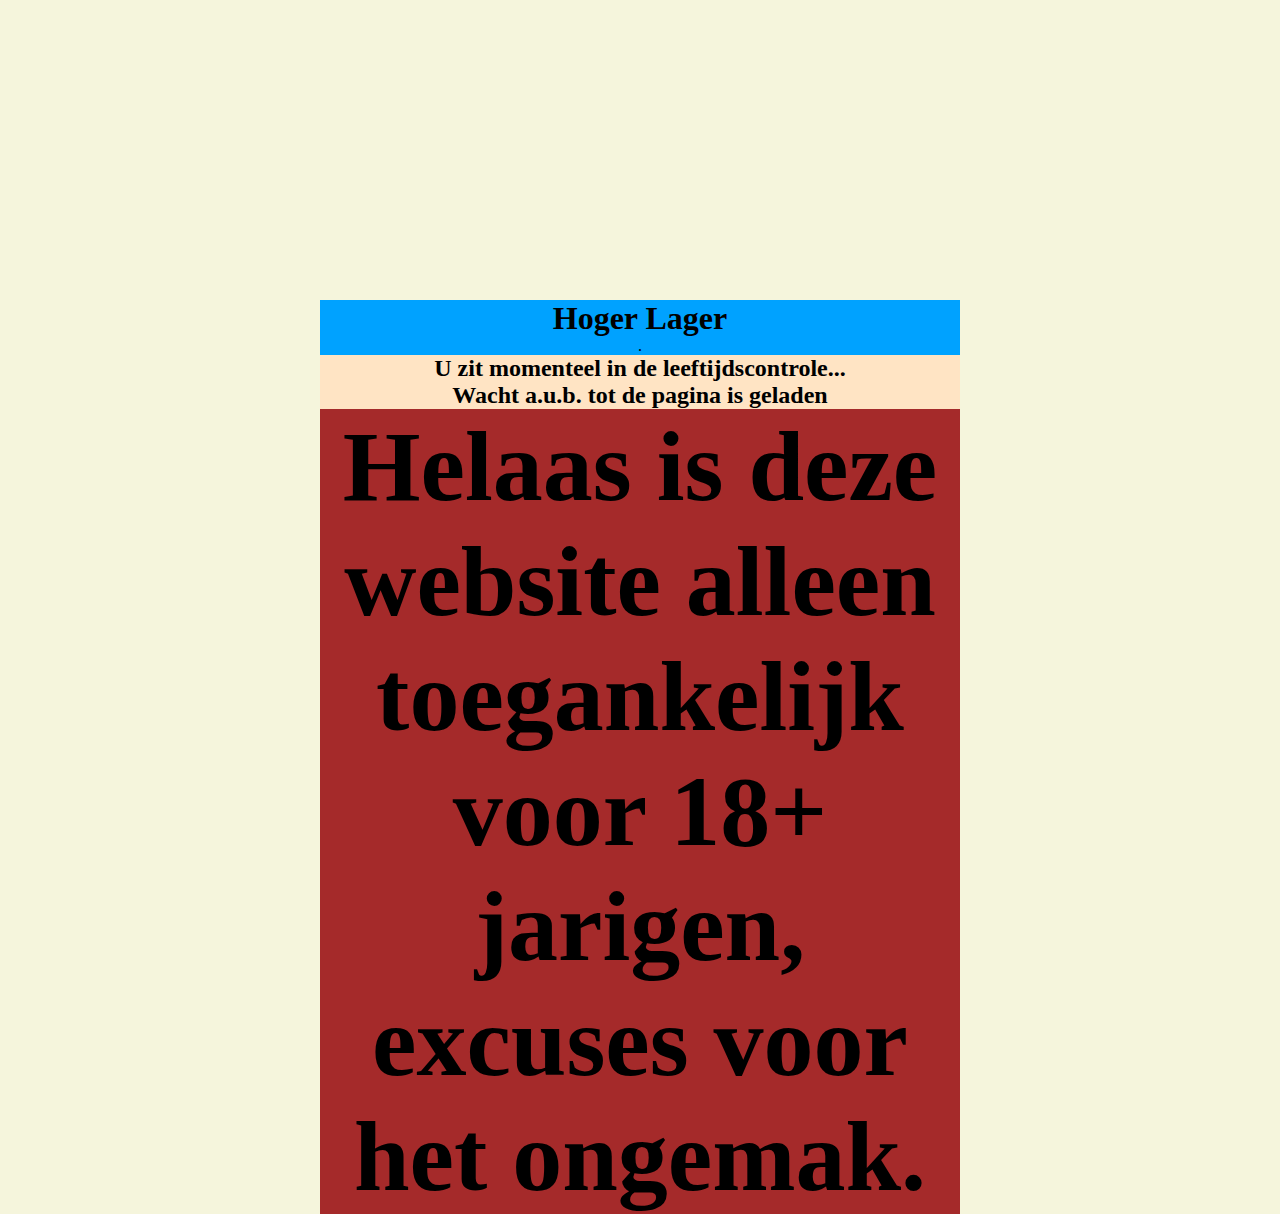
<file: index.html>
<!DOCTYPE html>
<html lang="nl">
<head>
    <meta charset="UTF-8">
    <meta http-equiv="X-UA-Compatible" content="IE=edge">
    <meta name="viewport" content="width=device-width, initial-scale=1.0">
    <title>Tim Vos | Hoger Lager</title>
    <link rel="stylesheet" href="css/ageid.css">
</head>
<body>
    <div id="wrapper">
        <header>
            <p id="ageVerify"><h1>Hoger Lager</h1>.
        </header>

        <article>
            <h2>
                U zit momenteel in de leeftijdscontrole... <br>
                Wacht a.u.b. tot de pagina is geladen
            </h2>
            <div class="age-not-verified">

            </div>
        </article>
    </div>
    <script src="js/start.js"></script>
</body>
</html>
</file>
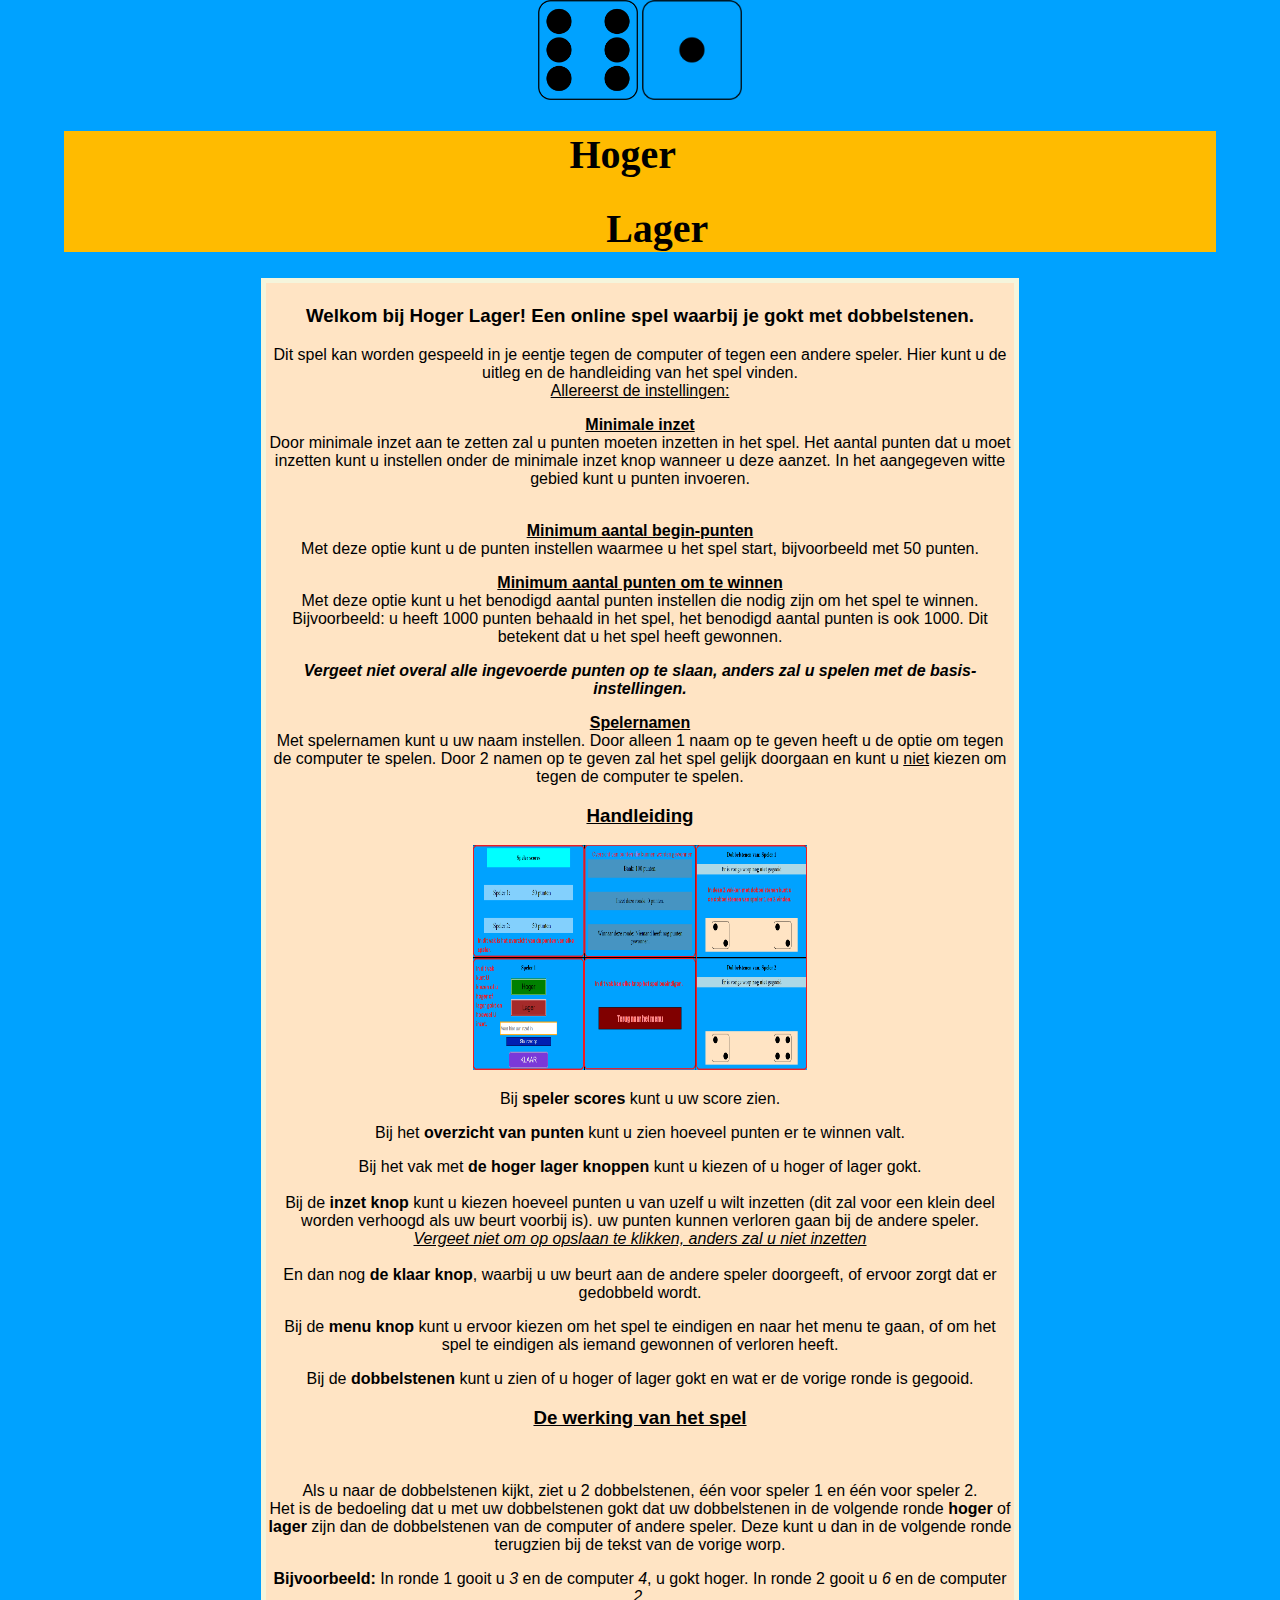
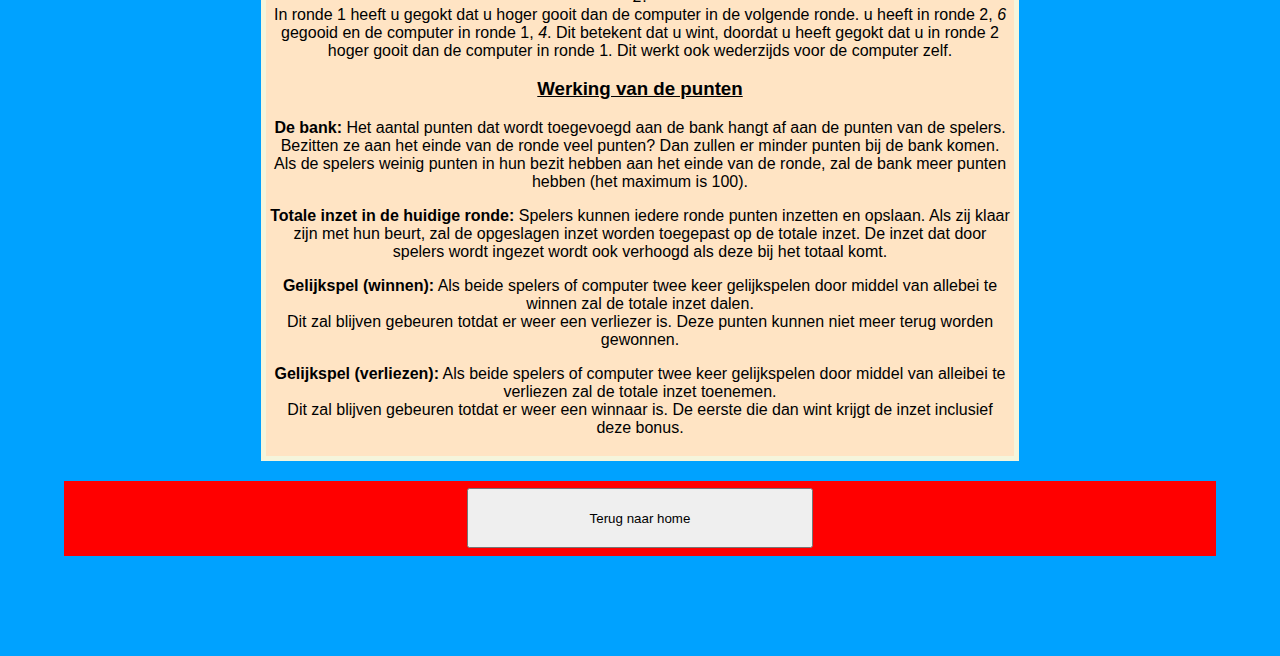
<file: explanation.html>
<!DOCTYPE html>
<html lang="nl">

<head>
    <meta charset="uTF-8">
    <meta http-equiv="X-uA-Compatible" content="IE=edge">
    <meta name="viewport" content="width=device-width, initial-scale=1.0">
    <title>Tim Vos | Hoger Lager</title>
    <link rel="stylesheet" href="css/style.css">
</head>

<body>
    <div id="explanation-page-wrapper">
        <header>
            <p class="home-image">
                <img src="img/Dice6.jpg" alt="Image" width="100" height="100">
                <img src="img/Dice1.jpg" alt="Image" width="100" height="100">
            </p>
            <div class="title">
                <h1 class="title-higher">Hoger</h1>
                <h1 class="title-lower">Lager</h1>
            </div>
        </header>
        <!-- Website content -->
        <div id="welcome-panel">
            <div class="welcome-text">
                <h3>
                    Welkom bij Hoger Lager! Een online spel waarbij je gokt met dobbelstenen.
                </h3>
                <p>
                    Dit spel kan worden gespeeld in je eentje tegen de computer of tegen een andere speler. Hier kunt u
                    de uitleg en de handleiding van het spel vinden. <br>
                    <u>Allereerst de instellingen:</u>
                </p>
                <p>
                    <b><u>Minimale inzet</u></b><br>
                    Door minimale inzet aan te zetten zal u punten moeten inzetten in het spel. Het aantal punten dat u
                    moet inzetten kunt u instellen onder de minimale inzet
                    knop wanneer u deze aanzet. In het aangegeven witte gebied kunt u punten invoeren. <br><br>
                </p>
                <p>
                    <b><u>Minimum aantal begin-punten</u></b><br>
                    Met deze optie kunt u de punten instellen waarmee u het spel start, bijvoorbeeld met 50 punten.
                </p>
                <p>
                    <b><u>Minimum aantal punten om te winnen</u></b><br>
                    Met deze optie kunt u het benodigd aantal punten instellen die nodig zijn om het spel te winnen.
                    Bijvoorbeeld: u heeft 1000 punten behaald in het spel,
                    het benodigd aantal punten is ook 1000. Dit betekent dat u het spel heeft gewonnen.
                </p>
                <p>
                    <b><i>Vergeet niet overal alle ingevoerde punten op te slaan, anders zal u spelen met de
                            basis-instellingen.</i></b>
                </p>
                <p>
                    <b><u>Spelernamen</u></b><br>
                    Met spelernamen kunt u uw naam instellen. Door alleen 1 naam op te geven heeft u de optie om tegen
                    de computer te spelen. Door 2 namen op te geven zal het spel
                    gelijk doorgaan en kunt u <u>niet</u> kiezen om tegen de computer te spelen.
                </p>
                <h3><u>Handleiding</u></h3>
                <div class="welcome-page-image">
                    <img src="img/instructions-1.jpg" alt="Spel afbeelding">
                </div>
                <p>
                    Bij <b>speler scores</b> kunt u uw score zien. <br>
                </p>
                <p>
                    Bij het <b>overzicht van punten</b> kunt u zien hoeveel punten er te winnen valt. <br>
                </p>
                <p>
                    Bij het vak met <b>de hoger lager knoppen</b> kunt u kiezen of u hoger of lager gokt. <br><br>
                    Bij de <b>inzet knop</b> kunt u kiezen hoeveel punten u van uzelf u wilt inzetten
                    (dit zal voor een klein deel worden verhoogd als uw beurt voorbij is). uw punten kunnen verloren
                    gaan bij de andere speler. <br>
                    <u><i>Vergeet niet om op opslaan te klikken, anders zal u niet inzetten</i></u><br><br>
                    En dan nog <b>de klaar knop</b>, waarbij u uw beurt aan de andere speler doorgeeft, of ervoor zorgt
                    dat er gedobbeld wordt.
                </p>
                <p>
                    Bij de <b>menu knop</b> kunt u ervoor kiezen om het spel te eindigen en naar het menu te gaan, of om
                    het spel te eindigen als iemand gewonnen
                    of verloren heeft. <br>
                </p>
                <p>
                    Bij de <b>dobbelstenen</b> kunt u zien of u hoger of lager gokt en wat er de vorige ronde is
                    gegooid.
                </p>
                <h3><u>De werking van het spel</u></h3><br>
                <p>
                    Als u naar de dobbelstenen kijkt, ziet u 2 dobbelstenen, één voor speler 1 en één voor speler 2.
                    <br>
                    Het is de bedoeling dat u met uw dobbelstenen gokt dat uw dobbelstenen in de volgende ronde
                    <b>hoger</b> of <b>lager</b> zijn dan de
                    dobbelstenen van de computer of andere speler. Deze kunt u dan in de volgende ronde terugzien bij de
                    tekst van de vorige worp.
                </p>
                <p>
                    <b>Bijvoorbeeld:</b> In ronde 1 gooit u <i>3</i> en de computer <i>4</i>, u gokt hoger. In ronde 2
                    gooit u <i>6</i> en de computer <i>2</i>. <br>
                    In ronde 1 heeft u gegokt dat u hoger gooit dan de computer in de volgende ronde. u heeft in ronde
                    2, <i>6</i> gegooid en de computer
                    in ronde 1, <i>4</i>. Dit betekent dat u wint, doordat u heeft gegokt dat u in ronde 2 hoger gooit
                    dan de computer in ronde 1. Dit werkt
                    ook wederzijds voor de computer zelf.
                </p>
                <h3><u>Werking van de punten</u></h3>
                <p>
                    <b>De bank:</b> Het aantal punten dat wordt toegevoegd aan de bank hangt af aan de punten van de
                    spelers. Bezitten ze aan het einde van de ronde veel punten?
                    Dan zullen er minder punten bij de bank komen. Als de spelers weinig punten in hun bezit hebben aan
                    het einde van de ronde, zal de bank meer punten hebben (het maximum is 100).
                </p>
                <p>
                    <b>Totale inzet in de huidige ronde:</b> Spelers kunnen iedere ronde punten inzetten en opslaan. Als
                    zij klaar zijn met hun beurt, zal de opgeslagen inzet worden toegepast op de
                    totale inzet. De inzet dat door spelers wordt ingezet wordt ook verhoogd als deze bij het totaal
                    komt.
                </p>
                <p>
                    <b>Gelijkspel (winnen):</b> Als beide spelers of computer twee keer gelijkspelen door middel van
                    allebei te winnen zal de totale inzet dalen. <br>
                    Dit zal blijven gebeuren totdat er weer een verliezer is. Deze punten kunnen niet meer terug worden
                    gewonnen.
                </p>
                <p>
                    <b>Gelijkspel (verliezen):</b> Als beide spelers of computer twee keer gelijkspelen door middel van
                    alleibei te verliezen zal de totale inzet toenemen. <br>
                    Dit zal blijven gebeuren totdat er weer een winnaar is. De eerste die dan wint krijgt de inzet
                    inclusief deze bonus.
                </p>
            </div>
        </div>
        <footer id="return-panel">
            <button class="explanation-return-home">Terug naar home</button>
        </footer>
    </div>
    <script src="js/explanation.js"></script>
</body>

</html>
</file>
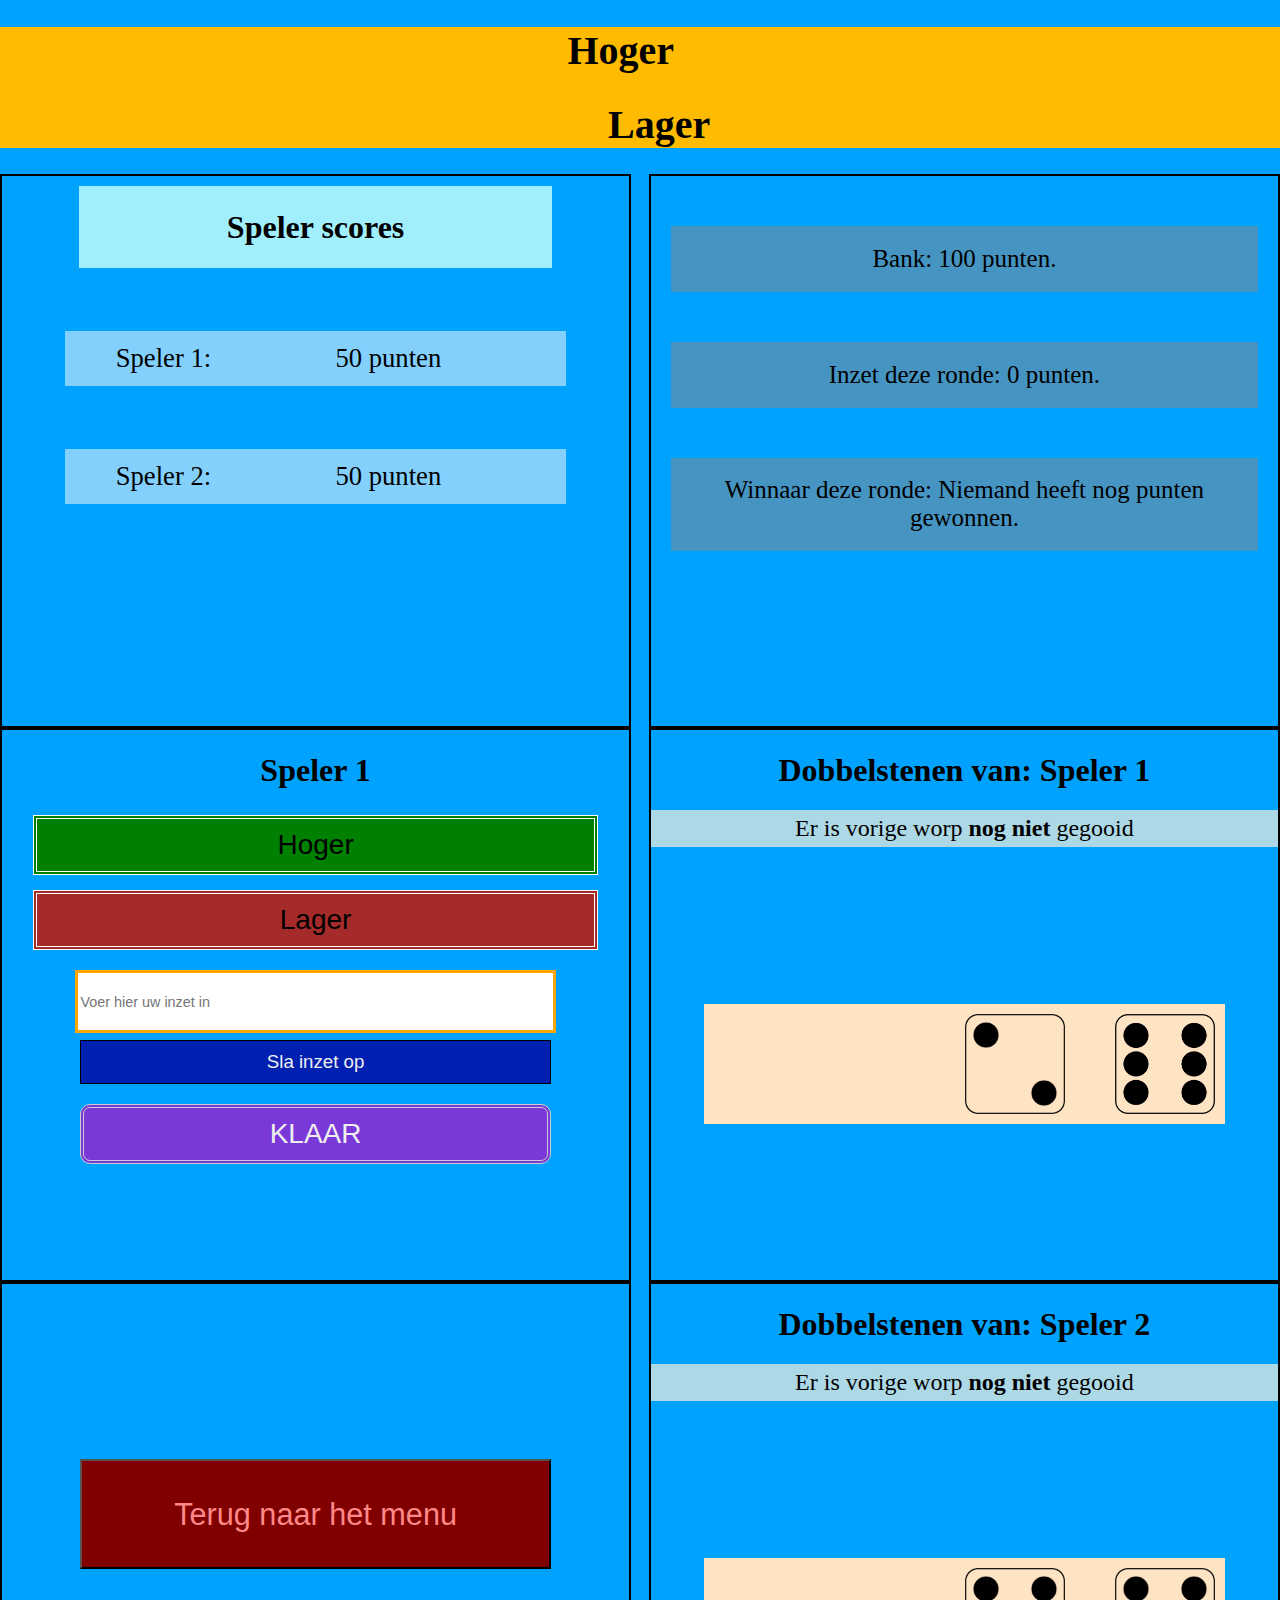
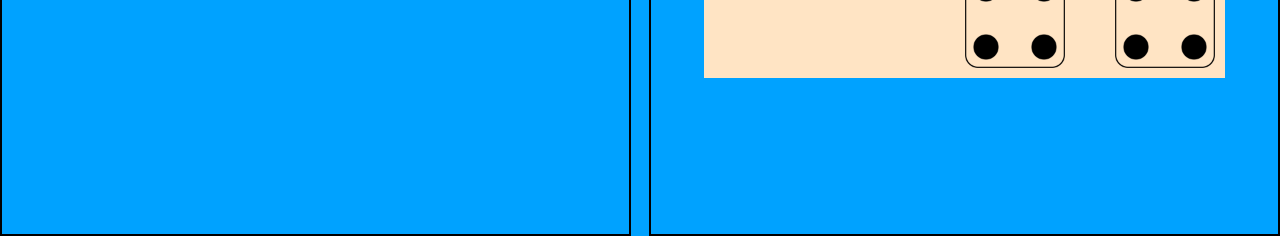
<file: game.html>
<!DOCTYPE html>
<html lang="nl">
<head>
    <meta charset="UTF-8">
    <meta http-equiv="X-UA-Compatible" content="IE=edge">
    <meta name="viewport" content="width=device-width, initial-scale=1.0">
    <title>Tim Vos | HL In-Game</title>
    <link rel="stylesheet" href="css/style.css">
</head>
<body>
    <div id="game-page-wrapper">
        <header>
            <div class="title">
                <h1 class="title-higher">Hoger</h1>
                <h1 class="title-lower">Lager</h1>
            </div>
        </header> 
        <main>
            <!-- Scores of all players/computer -->
            <div class="scoreboard-panel game-page">
                <div id="score-title">
                    <h1>Speler scores</h1>
                </div>
                <p> 
                    <span class="scoreboard-player1-name">Speler 1 </span><span class="player1-score">[Score]</span> punten
                </p>
                <p>
                    <span class="scoreboard-player2-name">Speler 2 </span><span class="player2-score">[Score]</span> punten
                </p>
            </div>
            <!-- Results of the round & everything in the bank -->
            <div class="points-panel game-page">   
                <p>
                    Bank: <span class="bank-points">[Punten]</span> punten.
                </p>
                <p>
                    Inzet deze ronde: <span class="bet-points">[Punten]</span> punten.
                </p>
                <div class="round-winner-text">
                    Winnaar deze ronde: <span class="winner-name">[Speler]</span> heeft <span class="winner-points">[Punten]</span> punten gewonnen.
                </div>
            </div>
            <!-- The panel for the first dice -->
            <div class="dice1-panel game-page">
                <h1>Dobbelstenen van: <span class="dicepanel-p1-name">Speler 1</span></h1>
                <h2>
                    Er is vorige worp <b><span class="p1-last-throw">nog niet</span></b> gegooid
                </h2>
                <div class="dice-wrapper">
                    <span class="dice1-css player1-dice1">
                        <img src="img/Dice1.jpg" alt="Dice2">
                    </span>
                    <span class="dice2-css player1-dice2">
                        <img src="img/Dice2.jpg" alt="Dice2">
                    </span>
                </div>
            </div>
            <!-- The buttons for the player(s) to choose -->
            <div class="playerchoice-panel game-page">
                <h1 class="game-player-change">
                    Speler 1
                </h1>
                <button class="higher-button decoration1-button">Hoger</button><br>
                <button class="lower-button decoration1-button">Lager</button><br>
                <input type="text" class="bet-input" placeholder="Voer hier uw inzet in"><br>
                <button class="save-bet-input">Sla inzet op</button><br>
                <button class="ready-button"><span>KLAAR</span></button>
            </div>
            <!-- The panel where you have the main options/possible settings -->
            <div class="menu-panel game-page">
                <button class="play-again-button">Speel opnieuw</button>
                <br>
                <button class="back-to-menu-button">Terug naar het menu</button>
            </div>
            <!-- The panel for the second dice -->
            <div class="dice2-panel game-page">
                <h1>Dobbelstenen van: <span class="dicepanel-p2-name">Speler 2</span></h1>
                <h2>
                    Er is vorige worp <b><span class="p2-last-throw">nog niet</span></b> gegooid
                </h2>
                <div class="dice-wrapper">
                    <span class="dice1-css player2-dice1">
                        <img src="img/Dice1.jpg" alt="Dice1">
                    </span>
                    <span class="dice2-css player2-dice2">
                        <img src="img/Dice2.jpg" alt="Dice2">
                    </span>
                </div>
            </div>
        </main>
    </div>
    <script src="js/game.js"></script>
</body>
</html>
</file>
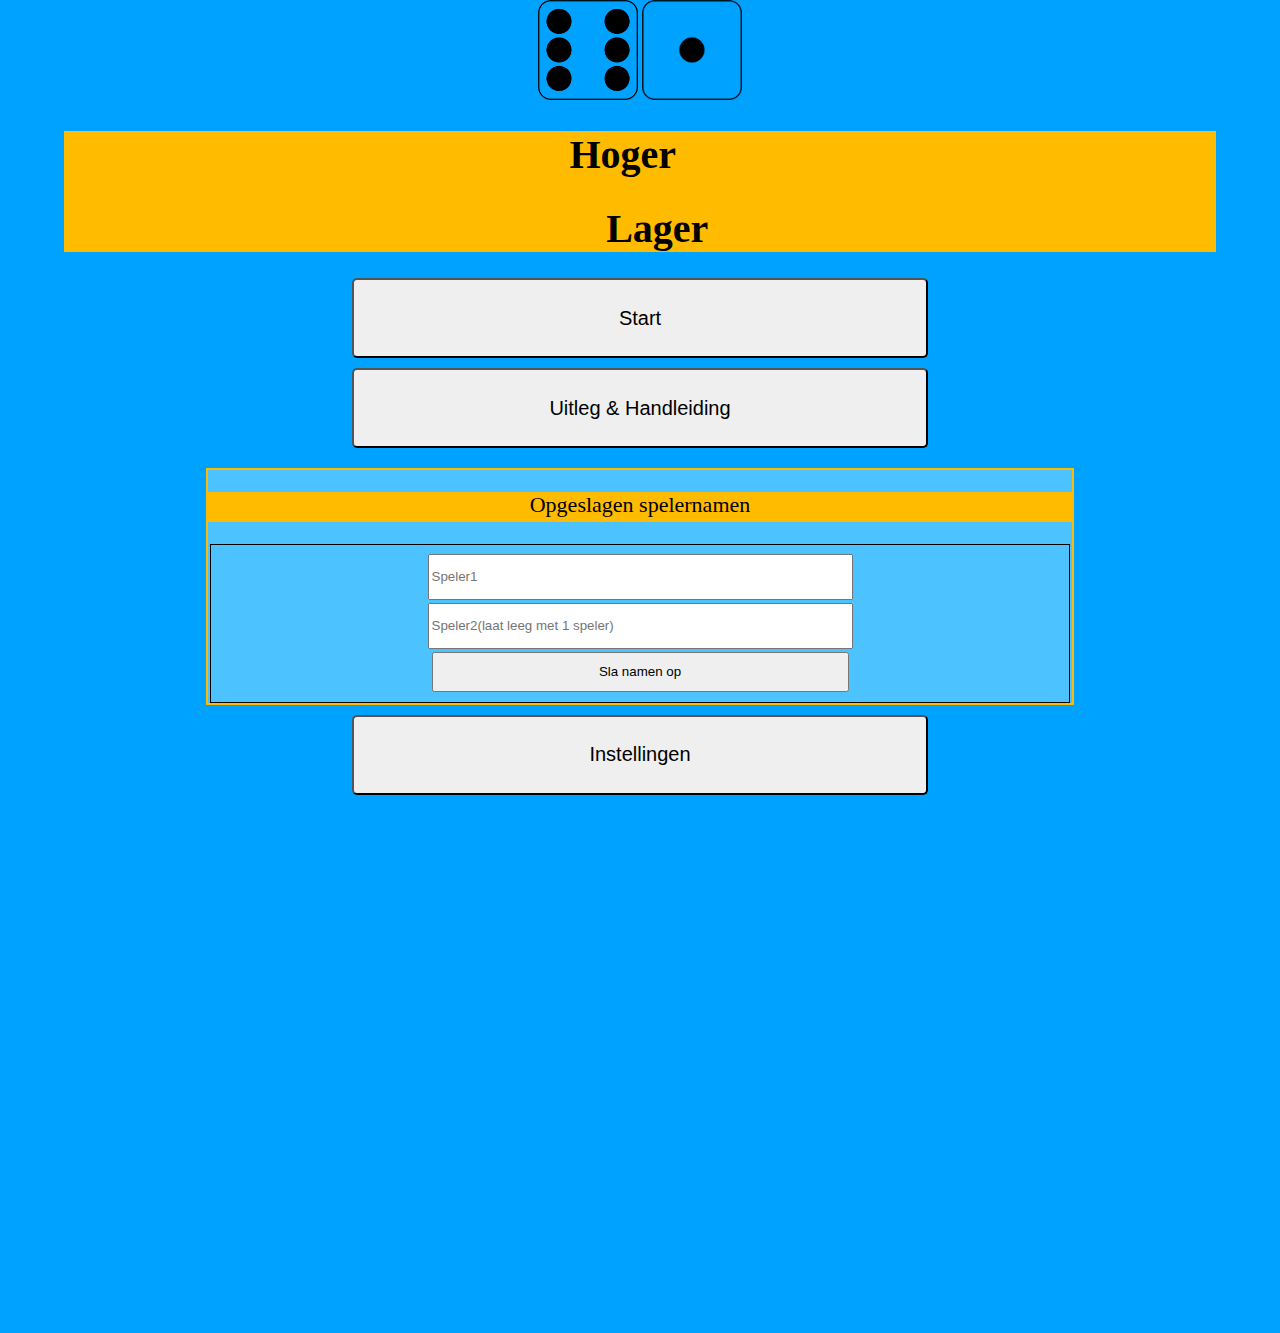
<file: home.html>
<!DOCTYPE html>
<html lang="nl">
<head>
    <meta charset="UTF-8">
    <meta http-equiv="X-UA-Compatible" content="IE=edge">
    <meta name="viewport" content="width=device-width, initial-scale=1.0">
    <title>Tim Vos | Hoger Lager</title>
    <link rel="stylesheet" href="css/style.css">
</head>
<body>
    <div id="home-page-wrapper">
        <header>
            <p class="home-image">
                <img src="img/Dice6.jpg" alt="Image" width="100" height="100">
                <img src="img/Dice1.jpg" alt="Image" width="100" height="100">
            </p>
            <div class="title">
                <h1 class="title-higher">Hoger</h1>
                <h1 class="title-lower">Lager</h1>
            </div>
        </header>
        <!-- start button panel -->
        <div id="start-panel">
            <button class="launch-game">Start</button>
        </div>
        <!-- Player & Explanation button panel -->
        <div id="explanation-panel">
            <button class="open-explanations">Uitleg & Handleiding</button>
        </div>
        <div id="players">
            <p class="player-title">
                Opgeslagen spelernamen
            </p>
            <fieldset>
                <input type="text" class="player-1-input" placeholder="Speler1"><br>
                <input type="text" class="player-2-input" placeholder="Speler2(laat leeg met 1 speler)"><br>
                <button class="players-save">Sla namen op</button>
            </fieldset>
        </div>  
        <!-- Settings panel -->
        <div id="settings-panel">
            <button class="settings-toggle">Instellingen</button>
            <!-- All settings for the game -->
            <div class="all-settings invisible">
                <p>
                    <button class="min-bet">Minimale Inzet: Uit</button>
                </p>
                <!-- class that can be toggled with the min-bet button -->
                <p class="minbet-setting invisible">
                    Minimum Aantal Inzet<br>
                    <input class="minbet-input" type="text" placeholder="(Voer hier aantal punten in)"><br>
                    <button class="minbet-amount-button">Sla verplichte inzet op (0)</button>
                </p>
                <p>
                    Minimum Aantal Begin-Punten<br>
                    <input class="starting-points-input" type="text" placeholder="(Voer hier aantal punten in)"><br>
                    <button class="starting-points">Sla beginpunten op (50)</button>
                </p>
                <p>
                    Benodigd aantal punten om te winnen<br>
                    <input class="win-amount-input" type="text" placeholder="(Voer hier aantal punten in)"><br>
                    <button class="win-amount">Sla het aantal punten op nodig om te winnen (1000)</button>
                </p>
            </div>
        </div>  
    </div>
    <script src="js/menu.js"></script>
</body>
</html>
</file>
<file: css/ageid.css>
* {
    clear: both;
    margin: auto;
}


body {
    background-color: beige;
}


#wrapper {
    background-color: bisque;
    width: 50%;
    text-align: center;
}


header {
    background-color: rgb(0, 162, 255);
    margin-top: 300px;
}


.age-not-verified {
    text-align: center;
    background-color: brown;
    font-size: 50px;
}
</file>
<file: css/style.css>
body {
    background-color: rgb(0, 80, 126);
    margin: auto;
}

.home-image {
    text-align: center;
    margin: auto;
    width: 90%;
}


img {
    height: 100px;
    size: 100px;
}


ul {
    list-style: none;
}


fieldset {
    border: 1px solid black;
}


#explanation-page-wrapper {
    margin: auto;
    text-align: center;
    width: 90%;
    height: 2000px;
    background-color: rgb(0, 162, 255);
}

#home-page-wrapper {
    margin: auto;
    margin-bottom: 25px;
    text-align: center;
    width: 90%;
    height: max-content;
    padding-bottom: 22%;
    background-color: rgb(0, 162, 255);
}

#game-page-wrapper {
    margin: auto;
    text-align: center;
    width: fit-content;
    height: fit-content;
    background-color: rgb(0, 162, 255); 
}

/* Header content */


.title{
    background-color: rgb(255, 187, 0);
}

.title-higher{
    text-align: center;
    margin-right: 3%;
    font-size: 40px;
}

.title-lower{
    text-align: center;
    margin-left: 3%;
    font-size: 40px;
}



/* EXPLANATION PAGE */
#welcome-panel {
    background-color: beige;
    margin: auto;
    text-align: center;
    width: 65%;
    height: max-content;
    padding: 5px;
}


#return-panel {
    margin-top: 20px;
    background-color: red;
    text-align: center;
    height: 3.75%;
}

/* HOME PAGE */

#start-panel,
#explanation-panel,
#settings-panel {
    width: 30%;
    height: 80px;
    margin: auto;
    margin-top: 10px;
}




/* HOME PAGE */
/* Buttons */

.launch-game,
.open-explanations,
.settings-toggle {
    display: block;
    border-radius: 5px;
    padding: 5px;
    width: 100%;
    height: 100%;
    transition: ease-out 1s;
    font-size: 20px;
}

.launch-game:hover,
.open-explanations:hover,
.settings-toggle:hover {
    background-color: white;
    border-radius: 5px;
    font-size: 25px;
    padding: 10px;
    cursor: pointer;
    font-weight: 500;
    transition: all 2s;
}

/* player names */

#players {
    margin: auto;
    margin-top: 20px;
    text-align: center;
    background-color: rgba(107, 208, 255, 0.705);
    width: 30%;
    height: fit-content;
    border: 2px solid rgb(255, 187, 0);
}

/* Setting buttons */

/* players */


.player-title {
    height: 30px;
    background-color: rgb(255, 187, 0); 
    font-size: 22px;
    text-align: center;
}

.player-1-input,
.player-2-input,
.player-3-input,
.players-save {
    margin-top: 3px;
    width: 50%;
}


.all-settings {
    width: 100%;
    height: 200px;
    font-size: 20px;
}


.min-bet {
    background-color: (255, 0, 0, 0.836);
    margin-top: 10px;
    width: 50%;
    height: 35px;
}


/*inputs*/

.minbet-input,
.starting-points-input,
.win-amount-input {
    height: 20px;
}



/* EXPLANATION PAGE */ 
/* Explanation text */


.welcome-text {
    font-family: Arial, Helvetica, sans-serif;
    background-color: bisque;
    padding: 3px;
}

.welcome-page-image {
    width: 100%;
    height: 10%;
    transition: 0.5s;
}

.welcome-page-image img {
    transition: 0.5s;
    width: 45%;
    height: 225px;
}

.welcome-page-image img:hover {
    width: 100%;
    height: calc(100px + 405px);
}



.explanation-return-home {
    margin-top: 7px;
    height: 80%;
    width: 30%;
}

/* GAME PAGE */ 
/*Scoreboard-panel */

.game-page {
    float:left;
    background-color: rgb(0, 162, 255);
    height: 400px;
    width: 33%;
    border: 2px solid black;
}

.game-page:hover {
    background-color: rgb(5, 167, 255);
}

#score-title {
    background-color: rgb(161, 238, 253);
    margin:auto;
    margin-top: 10px;
    padding: 1px;
    width: 75%;
}   

.scoreboard-panel p {
    margin: 10%;
    font-size: 20pt;
    background-color: rgb(131, 208, 253);
    line-height: 200%;
    padding: 1px;
}

.scoreboard-player1-name,
.scoreboard-player2-name {
    padding-left: 10%;
    float:left;
}


/* Points panel */

.points-panel p {
    background-color: rgb(70, 148, 194);
    margin: 20px;
    margin-top: 50px;
    padding: 3%;
    font-size: 25px;
}

.round-winner-text {
    background-color: rgb(70, 148, 194);
    margin: 20px;
    margin-top: 50px;
    padding: 3%;
    font-size: 25px;
}

.round-winner-text-cyan {
    background-color: cyan;
}

/* Dice panel */

.dice-wrapper {
    background-color: red;
    margin: auto;
    margin-top: 25%;
    height: 100px;
    width: 80%;
    padding: 10px;
    background-color: bisque;
}

.dice1-panel h2,
.dice2-panel h2 {
    font-weight: normal;
    background-color: lightblue;
    padding: 5px;
}


.dice1-css {
    float: left;
    margin-left: 5%;
    width: 100px;
    height: 100px;
}

.dice2-css {
    float: right;
    margin-right: 5%;
    width: 100px;
    height: 100px;
}

/* Player button panel */

.decoration1-button {
    display: inline-block;
    border-radius: white;
    border: 4px double white;
    font-size: 28px;
    padding: 10px;
    width: 200px;
    margin: 5px;
}


.higher-button {
    background-color: green;
}

.higher-button:hover {
    background-color: rgb(1, 197, 1);
    cursor: pointer;
}

.higher-button-click {
    background-color: rgb(1, 197, 1);
}


.lower-button {
    margin-top: 10px;
    background-color: brown;
}

.lower-button:hover {
    background-color: rgb(236, 61, 61);
    cursor: pointer;
}

.lower-button-click {
    background-color: rgb(236, 61, 61);
}



.bet-input {
    margin-top: 15px;
    font-size: 20px;
    height: 10%;
    width: 50%;
    border: 3px solid orange;
}

.save-bet-input {
    display: inline-block;
    margin-top: 7px;
    width: 40%;
    height: 8%;
    border: 1px double black;
    font-size: 14pt;
    color: #eeeeee;
    background-color: rgb(0, 32, 177);
    transition: 0.5s;
    cursor: pointer;
}

.save-bet-input:hover {
    background-color: rgb(0, 60, 255);
}



.ready-button {
    margin-top: 20px;
    display: inline-block;
    background-color: #7b38d8;
    border-radius: 10px;
    border: 4px double #cccccc;
    color: #eeeeee;
    font-size: 28px;
    padding: 10px;
    width: 35%;
    transition: all 1s;
    cursor: pointer;
}


.ready-button:hover {
    background-color: #f7c2f9;
    color: #ffffff;
}


/* menu panel */

.play-again-button {
    background-color: rgb(0, 65, 0);
    margin-top: 25px;
    width: 75%;
    height: 20%;
    border: 2px solid orange;
    transition: 1.5s;
    cursor: pointer;
    color: lime;
    font-size: 23pt;
    font-family: Impact, Haettenschweiler, 'Arial Narrow Bold', sans-serif;
}

.play-again-button:hover {
    background-color: lime;
    font-size: 0px;
    transition: 3s;
}


.back-to-menu-button {
    margin-top: 25%;
    width: 75%;
    height: 20%;
    background-color: maroon;
    color: rgb(255, 136, 136);
    font-size: 23pt;
    font-family: Impact, Haettenschweiler, 'Arial Narrow Bold', sans-serif;
    cursor: pointer;
    transition: 1s;
}

.back-to-menu-button:hover {
    background-color: rgb(196, 75, 75);
}


/*Changing classes(javascript)*/


.visible{
    display: block;
    visibility: visible;
}

.invisible{
    display: none;
    visibility: hidden;
}





@media screen and (max-width: 1300px) {
    body {
        background-color: rgb(0, 162, 255);
    }

    .title {
        width: 100%;
    }

    #explanation-page-wrapper,
    #home-page-wrapper,
    #game-page-wrapper {
        margin-bottom: 20%;
    }

    #start-panel,
    #explanation-panel,
    #settings-panel {
        width: 50%;
    }



    #players {
        width: 75%;
    }

    #players button,
    #players input {
        height: 40px;
    }


    .game-page {
        width: 49%;
        float: left;
        height: 550px;
        min-height: max-content;
    }

    .game-page button,
    .game-page input {
        min-width: 75%;
    }

    .game-page input {
        font-size: 90%;
    }

    .higher-button,
    .lower-button {
        width: 90%;
    }

    .dice-wrapper {
        height: 100px;
    }

    .dice1-panel,
    .dice2-panel,
    .points-panel,
    .dice1-css,
    .dice2-css {
        float: right;
    }
}

@media screen and (max-width: 890px) {
    .game-page {
        width: 45%;
        float: left;
        height: 550px;
        min-height: max-content;
    }

    .dice1-panel,
    .dice2-panel,
    .points-panel,
    .dice1-css,
    .dice2-css {
        float: right;
    }
}
</file>
